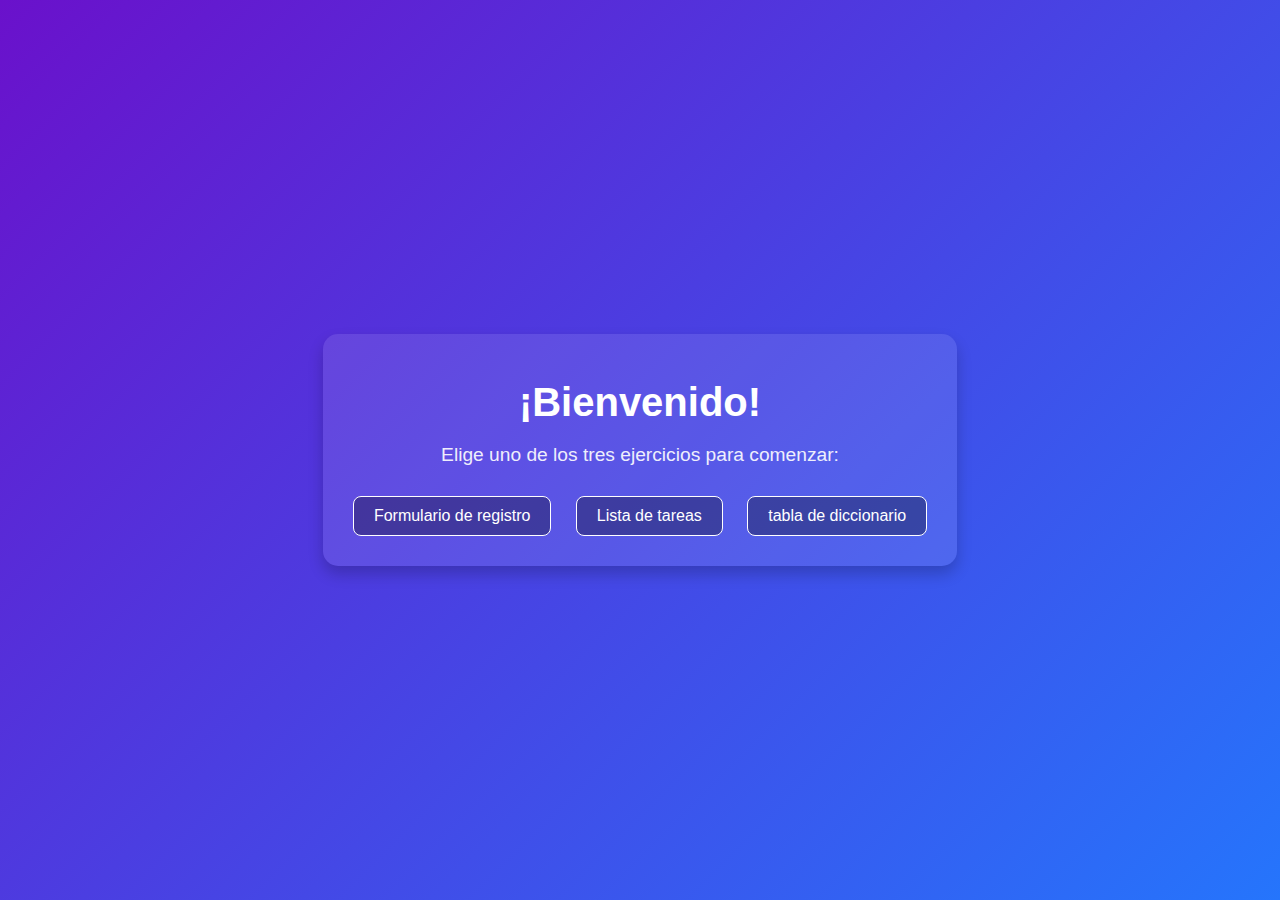
<file: index.html>
<!DOCTYPE html>
<html lang="es">
<head>
  <meta charset="UTF-8">
  <meta name="viewport" content="width=device-width, initial-scale=1.0">
  <title>Ejercicios DOM</title>
  <link rel="stylesheet" href="style.css">
</head>
<body>
  <div class="container">
    <h1 class="title">¡Bienvenido!</h1>
    <p class="subtitle">Elige uno de los tres ejercicios para comenzar:</p>
    <div class="options">
      <a href="ejercicios dom/Formregistro.html" class="button">Formulario de registro</a>
      <a href="ejercicios dom/listatareas.html" class="button">Lista de tareas</a>
      <a href="ejercicios dom/tabla.html" class="button">tabla de diccionario</a>
    </div>
  </div>
</body>
</html>
</file>
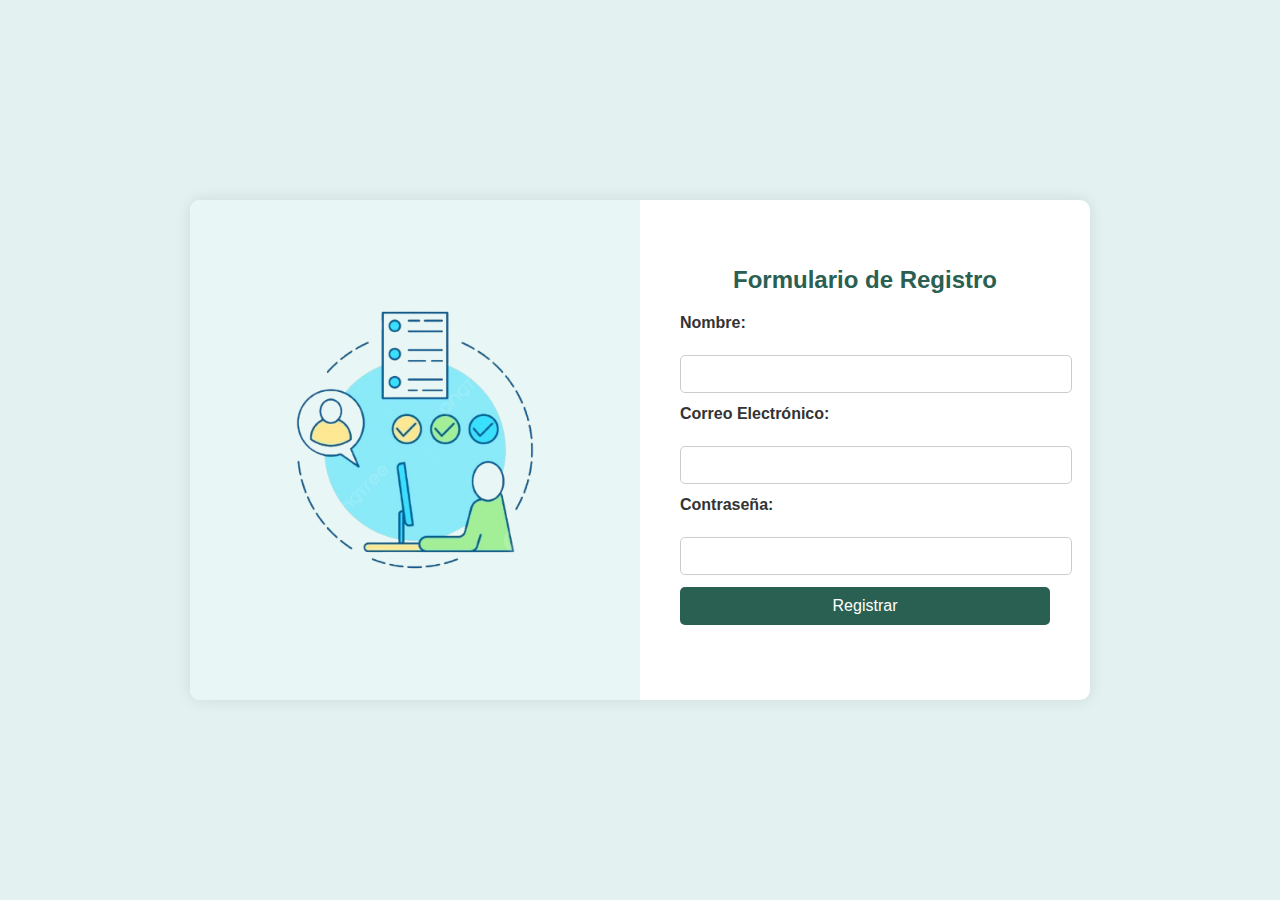
<file: ejercicios dom/Formregistro.html>
<!DOCTYPE html>
<html lang="es">
<head>
  <meta charset="UTF-8">
  <meta name="viewport" content="width=device-width, initial-scale=1.0">
  <title>Validación de Formulario</title>
  <link rel="stylesheet" href="Formregistro.css">
</head>
<body>
  <div class="contenedor">
    <div class="Izquierda">
      <img src="img/registro.png" alt="" class="imagen">
    </div>
    <div class="Derecha">
      <h1 id="titulo">Formulario de Registro</h1>
      <form id="registro">
        <div class="formulario">
          <label for="nombre">Nombre:</label><br>
          <input type="text" id="nombre" name="nombre">
          <div id="nomError" class="error"></div>
        </div>
        <div class="formulario">
          <label for="correo">Correo Electrónico:</label><br>
          <input type="email" id="correo" name="correo">
          <div id="correoError" class="error"></div>
        </div>
        <div class="formulario">
          <label for="contraseña">Contraseña:</label><br>
          <input type="password" id="contraseña" name="contraseña">
          <div id="contraseñaError" class="error"></div>
        </div>
        <button type="button" id="boton" class="submit-button">Registrar</button>
        <div id="mensaje" class="botones"></div>
      </form>
    </div>
  </div>

  <script src="Formregistro.js"></script>
</body>
</html>
</file>
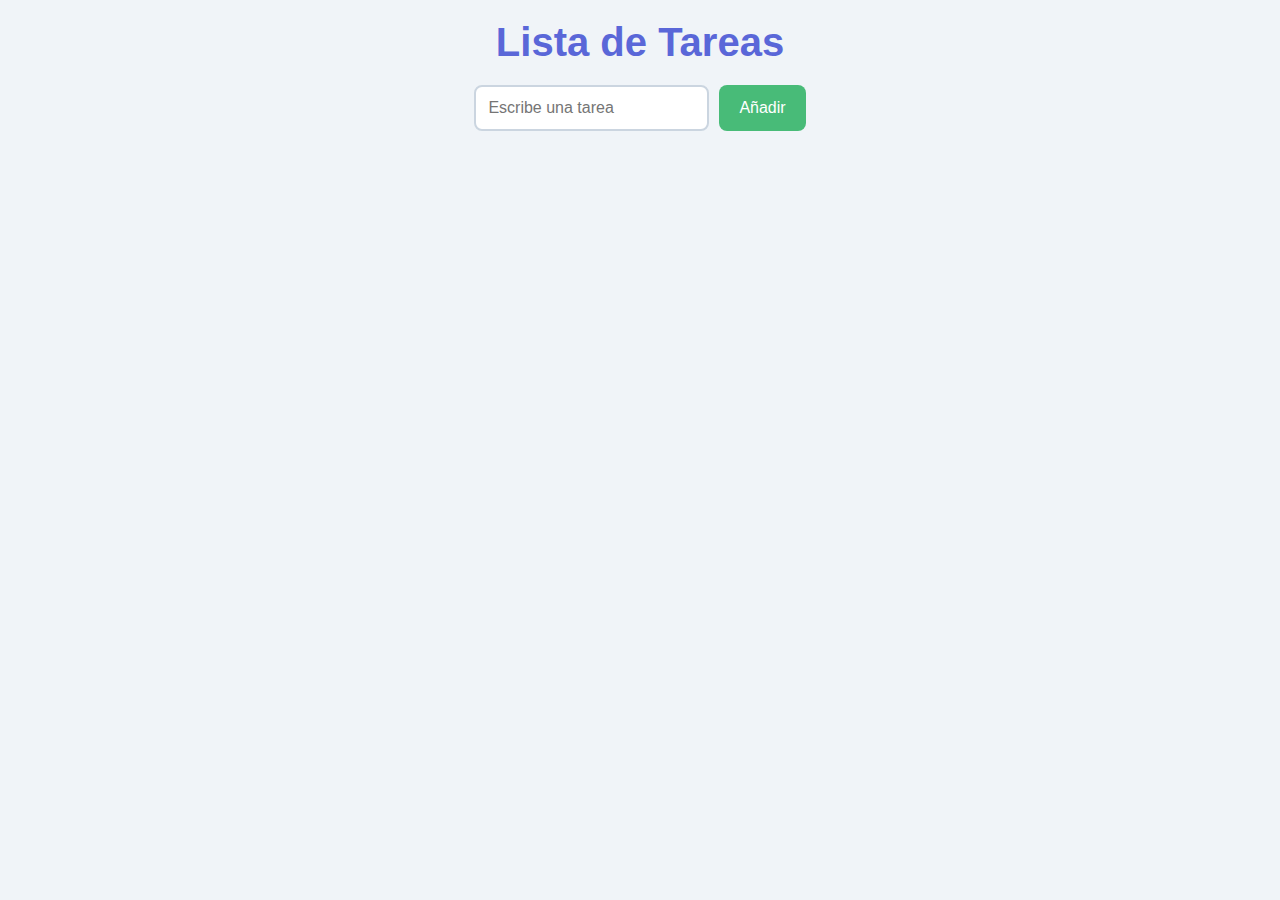
<file: ejercicios dom/listatareas.html>
<!DOCTYPE html>
<html lang="es">
<head>
  <meta charset="UTF-8">
  <meta name="viewport" content="width=device-width, initial-scale=1.0">
  <title>Lista de Tareas Interactiva</title>
  <link rel="stylesheet" href="listatareas.css">
</head>
<body>
  <h1>Lista de Tareas</h1>
  <form id="formulario">
    <input type="text" id="Input" placeholder="Escribe una tarea" required>
    <button type="submit">Añadir</button>
  </form>
  <ul id="lista"></ul>

  <script src="listatareas.js"></script>
</body>
</html>
</file>
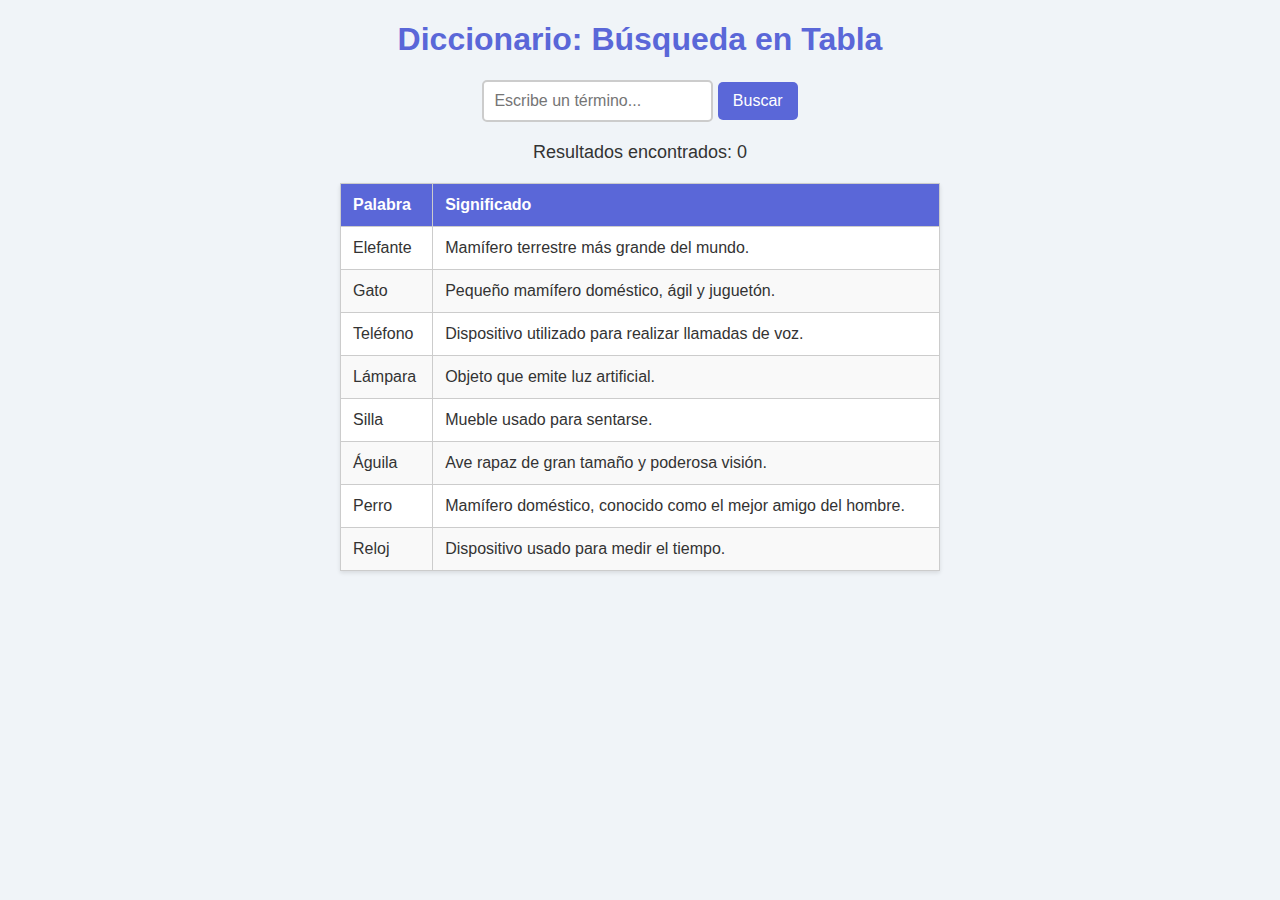
<file: ejercicios dom/tabla.html>
<!DOCTYPE html>
<html lang="es">
<head>
  <meta charset="UTF-8">
  <meta name="viewport" content="width=device-width, initial-scale=1.0">
  <title>Búsqueda en Tabla</title>
  <link rel="stylesheet" href="tabla.css">
</head>
<body>
  <h1>Diccionario: Búsqueda en Tabla</h1>
  <form id="formularioBusqueda">
    <input type="text" id="campoBusqueda" placeholder="Escribe un término..." required>
    <button type="submit">Buscar</button>
  </form>

  <div id="contenedorResultados">
    Resultados encontrados: <span id="totalResultados">0</span>
  </div>

  <table id="tablaDiccionario">
    <thead>
      <tr>
        <th>Palabra</th>
        <th>Significado</th>
      </tr>
    </thead>
    <tbody>
      <tr>
        <td>Elefante</td>
        <td>Mamífero terrestre más grande del mundo.</td>
      </tr>
      <tr>
        <td>Gato</td>
        <td>Pequeño mamífero doméstico, ágil y juguetón.</td>
      </tr>
      <tr>
        <td>Teléfono</td>
        <td>Dispositivo utilizado para realizar llamadas de voz.</td>
      </tr>
      <tr>
        <td>Lámpara</td>
        <td>Objeto que emite luz artificial.</td>
      </tr>
      <tr>
        <td>Silla</td>
        <td>Mueble usado para sentarse.</td>
      </tr>
      <tr>
        <td>Águila</td>
        <td>Ave rapaz de gran tamaño y poderosa visión.</td>
      </tr>
      <tr>
        <td>Perro</td>
        <td>Mamífero doméstico, conocido como el mejor amigo del hombre.</td>
      </tr>
      <tr>
        <td>Reloj</td>
        <td>Dispositivo usado para medir el tiempo.</td>
      </tr>
    </tbody>
  </table>

  <script src="tabla.js"></script>
</body>
</html>
</file>
<file: style.css>
body, html {
    margin: 0;
    padding: 0;
    box-sizing: border-box;
    font-family: 'Arial', sans-serif;
  }
  
  body {
    display: flex;
    justify-content: center;
    align-items: center;
    min-height: 100vh;
    background: linear-gradient(135deg, #6a11cb, #2575fc);
    color: #fff;
  }
  
  .container {
    text-align: center;
    padding: 20px;
    background: rgba(255, 255, 255, 0.1);
    border-radius: 15px;
    box-shadow: 0 8px 15px rgba(0, 0, 0, 0.2);
    animation: fadeIn 1s ease-out;
  }
  
  .title {
    font-size: 2.5rem;
    margin-bottom: 10px;
    animation: slideIn 1s ease-out;
  }
  

  .subtitle {
    font-size: 1.2rem;
    margin-bottom: 20px;
    opacity: 0.9;
  }

  .options .button {
    display: inline-block;
    margin: 10px;
    padding: 10px 20px;
    font-size: 1rem;
    color: #fff;
    text-decoration: none;
    background: rgba(0, 0, 0, 0.3);
    border: 1px solid #fff;
    border-radius: 8px;
    transition: transform 0.3s ease, background 0.3s ease;
  }
  
  .options .button:hover {
    background: rgba(255, 255, 255, 0.2);
    transform: scale(1.1);
    box-shadow: 0 4px 10px rgba(0, 0, 0, 0.3);
  }
  

  @keyframes fadeIn {
    from {
      opacity: 0;
    }
    to {
      opacity: 1;
    }
  }
  
  @keyframes slideIn {
    from {
      transform: translateY(-20px);
      opacity: 0;
    }
    to {
      transform: translateY(0);
      opacity: 1;
    }
  }
</file>
<file: ejercicios dom/Formregistro.css>
body {
    font-family: Arial, sans-serif;
    background-color: #e3f2f1;
    display: flex;
    justify-content: center;
    align-items: center;
    height: 100vh;
    margin: 0;
  }
  
  .contenedor {
    display: flex;
    max-width: 900px;
    width: 100%;
    background-color: #fff;
    border-radius: 10px;
    box-shadow: 0px 0px 15px rgba(0, 0, 0, 0.1);
    overflow: hidden;
  }

  .Izquierda {
    background-color: #e8f7f5;
    width: 50%;
    padding: 40px;
    display: flex;
    flex-direction: column;
    align-items: center;
    justify-content: center;
    text-align: center;
  }
  
  
  .imagen {
    width: 150%;
    max-width: 400px;
    margin-bottom: 20px;
  }
  
  .Derecha {
    width: 50%;
    padding: 40px;
    display: flex;
    flex-direction: column;
    justify-content: center;
  }
  
  h1 {
    font-size: 24px;
    color: #2a6051;
    text-align: center;
    margin-bottom: 20px;
  }
  
  label {
    display: block;
    margin-bottom: 5px;
    font-weight: bold;
    color: #333;
  }
  
  input[type="text"], input[type="email"], input[type="password"] {
    width: 100%;
    padding: 10px;
    margin-bottom: 10px;
    border: 1px solid #ccc;
    border-radius: 5px;
    font-size: 14px;
  }
  
  .error {
    color: red;
    font-size: 0.8em;
    margin-top: -8px;
    margin-bottom: 10px;
  }
  
  .botones {
    color: green;
    text-align: center;
    margin-top: 10px;
  }
  
  .submit-button {
    background-color: #2a6051;
    color: #fff;
    padding: 10px;
    width: 100%;
    border: none;
    border-radius: 5px;
    font-size: 16px;
    cursor: pointer;
    margin-bottom: 15px;
  }
</file>
<file: ejercicios dom/listatareas.css>
body {
    font-family: 'Roboto', Arial, sans-serif;
    margin: 0;
    padding: 0;
    background-color: #f0f4f8;
    color: #333;
    display: flex;
    flex-direction: column;
    align-items: center;
    min-height: 100vh;
  }
  
  h1 {
    margin: 20px 0;
    font-size: 2.5rem;
    color: #5a67d8;
  }
  
  form {
    display: flex;
    gap: 10px;
    margin-bottom: 20px;
  }
  
  input {
    padding: 12px;
    font-size: 1rem;
    border: 2px solid #cbd5e0;
    border-radius: 8px;
    flex: 1;
    background-color: #ffffff;
    color: #333;
  }
  
  input:focus {
    outline: none;
    border-color: #5a67d8;
    box-shadow: 0 0 5px rgba(90, 103, 216, 0.5);
  }
  
  button {
    padding: 12px 20px;
    font-size: 1rem;
    border: none;
    border-radius: 8px;
    background-color: #5a67d8;
    color: white;
    cursor: pointer;
    transition: background-color 0.3s ease, transform 0.2s ease;
  }
  
  button:hover {
    background-color: #434190;
    transform: scale(1.05);
  }
  
  button:active {
    transform: scale(1);
  }

  ul {
    list-style-type: none;
    padding: 0;
    margin: 0;
    width: 90%;
    max-width: 600px;
  }
  
  li {
    display: flex;
    justify-content: space-between;
    align-items: center;
    background-color: #ffffff;
    margin-bottom: 10px;
    padding: 10px 20px;
    border-radius: 8px;
    box-shadow: 0 2px 4px rgba(0, 0, 0, 0.1);
    transition: transform 0.2s ease;
  }
  
  li:hover {
    transform: translateY(-3px);
  }
  
  li span {
    flex: 1;
    font-size: 1rem;
  }
  
  button:nth-child(2) {
    background-color: #48bb78;
  }
  
  button:nth-child(2):hover {
    background-color: #38a169;
  }
  
  button:nth-child(3) {
    background-color: #e53e3e;
  }
  
  button:nth-child(3):hover {
    background-color: #c53030;
  }

  .completar {
    text-decoration: line-through;
    color: #a0aec0;
  }

  @media (max-width: 768px) {
    form {
      flex-direction: column;
      gap: 15px;
    }
  
    button {
      width: 100%;
    }
  
    ul {
      width: 100%;
    }
  }
</file>
<file: ejercicios dom/tabla.css>
body {
    font-family: Arial, sans-serif;
    margin: 20px;
    background-color: #f0f4f8;
    color: #333;
  }
  
  h1 {
    text-align: center;
    color: #5a67d8;
  }
  
  form {
    text-align: center;
    margin-bottom: 20px;
  }
  
  input {
    padding: 10px;
    font-size: 16px;
    border: 2px solid #ccc;
    border-radius: 5px;
  }
  
  button {
    padding: 10px 15px;
    font-size: 16px;
    background-color: #5a67d8;
    color: white;
    border: none;
    border-radius: 5px;
    cursor: pointer;
  }
  
  button:hover {
    background-color: #434190;
  }
  
  #contenedorResultados {
    text-align: center;
    margin: 20px 0;
    font-size: 18px;
  }
  
  table {
    width: 100%;
    max-width: 600px;
    margin: 0 auto;
    border-collapse: collapse;
    background-color: white;
    box-shadow: 0 2px 4px rgba(0, 0, 0, 0.1);
  }
  
  th, td {
    padding: 12px;
    border: 1px solid #ccc;
    text-align: left;
  }
  
  th {
    background-color: #5a67d8;
    color: white;
  }
  
  tr:nth-child(even) {
    background-color: #f9f9f9;
  }
  
  tr.matched {
    background-color: #c6f6d5 !important;
  }
</file>
